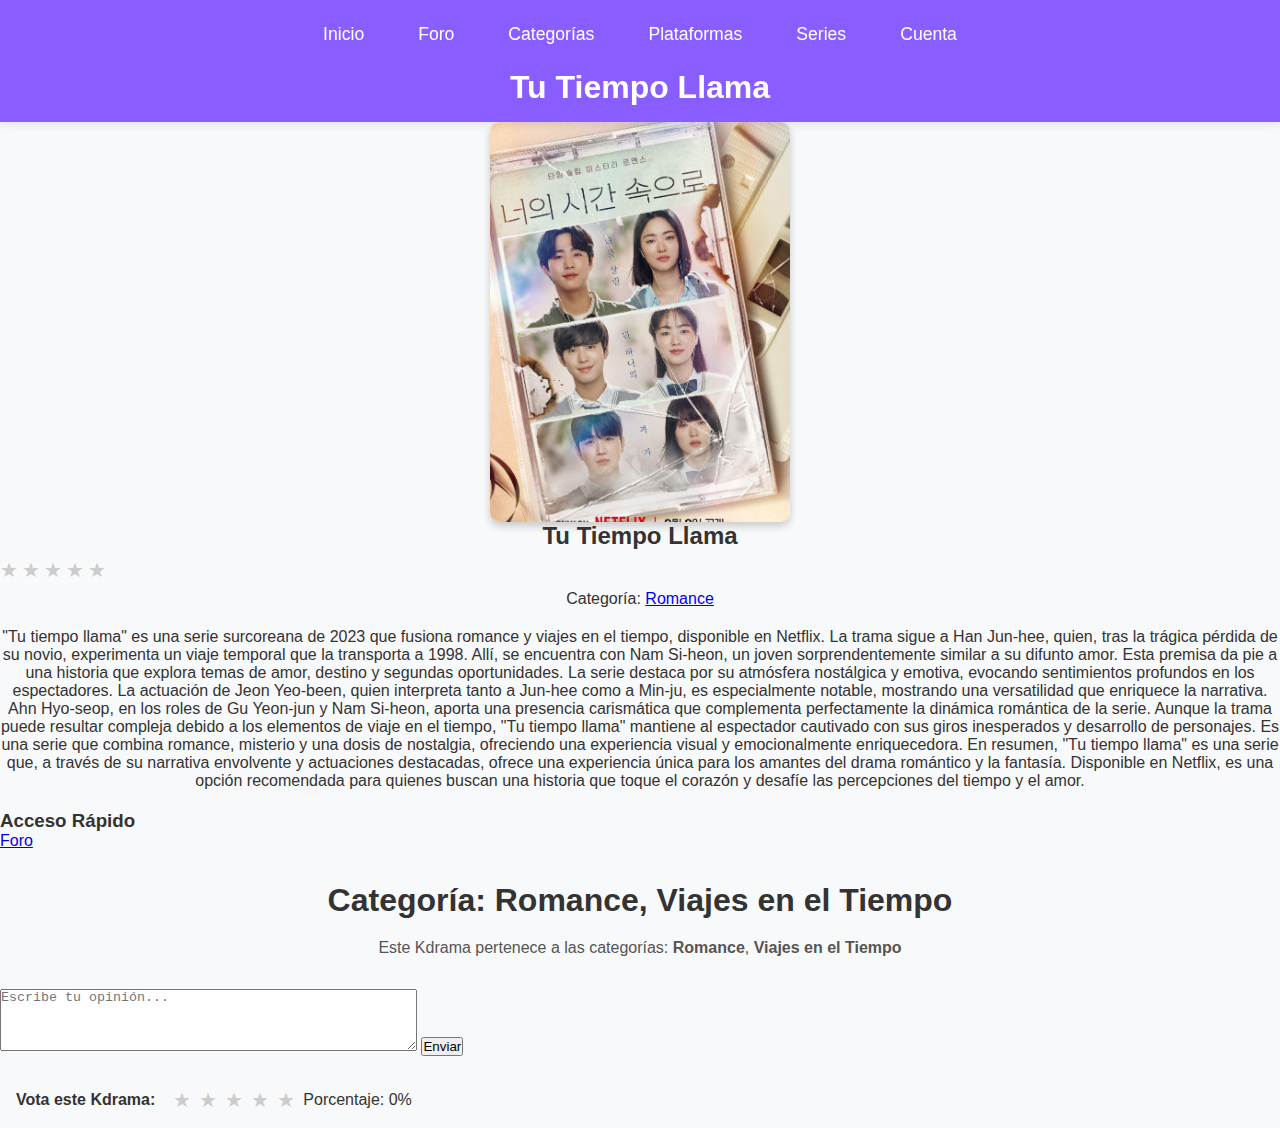
<file: reseñas/1dorama.html>
<!DOCTYPE html>
<html lang="en">
<head>
    <meta charset="UTF-8">
    <meta name="viewport" content="width=device-width, initial-scale=1.0">
    <link rel="stylesheet" href="../style.css">
    <title>Kdramer Reviewer</title> 
</head>

<body class="pagina-principal">

    <header class="barra-navegacion">
        <nav>
            <ul class="menu">
                <li><a href="../index.html">Inicio</a></li>
                <li><a href="../menus/foro.html">Foro</a></li>
                <li><a href="../menus/categorias.html">Categorías</a></li>
                <li><a href="../menus/plataformas.html">Plataformas</a></li>
                <li><a href="../menus/series.html">Series</a></li>
                <li><a href="../menus/cuenta.html">Cuenta</a></li>
            </ul>
        </nav>
        <h1 class="subtitulo">Tu Tiempo Llama</h1>
    </header>

    <!-- Cuadro con imagen, nombre y votación -->
    <div class="reseña">
        <img src="../imagenes/1dorama.jpg" alt="Tu Tiempo Llama">
        <h2>Tu Tiempo Llama</h2>
        <div class="estrellas">
            <span class="estrella" data-value="1" data-kdrama="tuTiempoLlama">&#9733;</span>
            <span class="estrella" data-value="2" data-kdrama="tuTiempoLlama">&#9733;</span>
            <span class="estrella" data-value="3" data-kdrama="tuTiempoLlama">&#9733;</span>
            <span class="estrella" data-value="4" data-kdrama="tuTiempoLlama">&#9733;</span>
            <span class="estrella" data-value="5" data-kdrama="tuTiempoLlama">&#9733;</span>
        </div>
        <div class="clasificacion">
            <p>Categoría: <a href="../menus/categorias/romance.html">Romance</a></p>
        </div>
    </div>



    <!-- Reseña del Kdrama -->
    <div class="reseña">
        <p>        
            "Tu tiempo llama" es una serie surcoreana de 2023 que fusiona romance y viajes en el tiempo, disponible en Netflix. La trama sigue a Han Jun-hee, quien, tras la trágica pérdida de su novio, experimenta un viaje temporal que la transporta a 1998. Allí, se encuentra con Nam Si-heon, un joven sorprendentemente similar a su difunto amor. Esta premisa da pie a una historia que explora temas de amor, destino y segundas oportunidades.
    
            La serie destaca por su atmósfera nostálgica y emotiva, evocando sentimientos profundos en los espectadores. La actuación de Jeon Yeo-been, quien interpreta tanto a Jun-hee como a Min-ju, es especialmente notable, mostrando una versatilidad que enriquece la narrativa. Ahn Hyo-seop, en los roles de Gu Yeon-jun y Nam Si-heon, aporta una presencia carismática que complementa perfectamente la dinámica romántica de la serie.
        
            Aunque la trama puede resultar compleja debido a los elementos de viaje en el tiempo, "Tu tiempo llama" mantiene al espectador cautivado con sus giros inesperados y desarrollo de personajes. Es una serie que combina romance, misterio y una dosis de nostalgia, ofreciendo una experiencia visual y emocionalmente enriquecedora.
        
            En resumen, "Tu tiempo llama" es una serie que, a través de su narrativa envolvente y actuaciones destacadas, ofrece una experiencia única para los amantes del drama romántico y la fantasía. Disponible en Netflix, es una opción recomendada para quienes buscan una historia que toque el corazón y desafíe las percepciones del tiempo y el amor.</p>
    </div>

    <div class="sidebar">
        <h3>Acceso Rápido</h3>
        <ul>
            <li><a href="../menus/foro.html">Foro</a></li>
        </ul>
    </div>
    

    <!-- Categoría -->
    <div class="categorias">
        <h2>Categoría: Romance, Viajes en el Tiempo</h2>
        <p>Este Kdrama pertenece a las categorías: <strong>Romance</strong>, <strong>Viajes en el Tiempo</strong></p>
      </div>
      

    <!-- Sección de comentarios -->
    <div class="opiniones">
        <textarea placeholder="Escribe tu opinión..." rows="4" cols="50"></textarea>
        <button class="enviar" onclick="enviarOpinion()">Enviar</button>
        <div class="comentarios" id="comentarios-dorama">
            <!-- Aquí se mostrarán las opiniones -->
        </div>



    <script>
        function enviarOpinion() {
    const opinion = document.querySelector('.opiniones textarea').value;
    if (opinion) {
        // Guardar la opinión y mostrarla
        const comentarioDiv = document.createElement('div');
        comentarioDiv.textContent = opinion;
        document.getElementById('comentarios-dorama').appendChild(comentarioDiv);
        // Agregar al foro
        const mensajeDiv = document.createElement('div');
        mensajeDiv.textContent = opinion;
        document.getElementById('mensajes-general').appendChild(mensajeDiv);
    }
}
    </script>
    </div>
    
    
    <div class="votacion">
        <h3>Vota este Kdrama:</h3>
        <label class="estrella" data-value="1">&#9733;</label>
        <label class="estrella" data-value="2">&#9733;</label>
        <label class="estrella" data-value="3">&#9733;</label>
        <label class="estrella" data-value="4">&#9733;</label>
        <label class="estrella" data-value="5">&#9733;</label>
        <div id="porcentaje-TuTiempoLlama">Porcentaje: 0%</div>
    </div>
        

<script>
    window.onload = function () {
        const kdrama = "tuTiempoLlama";  // El nombre del Kdrama de esta página
        const voto = JSON.parse(localStorage.getItem('votos')) || {};

        // Actualizar las estrellas según el voto
        const estrellas = document.querySelectorAll(`.estrella[data-kdrama="${kdrama}"]`);
        if (voto[kdrama]) {
            estrellas.forEach(estrella => {
                if (parseInt(estrella.getAttribute('data-value')) <= voto[kdrama]) {
                    estrella.style.color = 'gold';  // Cambia el color a dorado para indicar que está seleccionado
                } else {
                    estrella.style.color = '';  // Restaura el color a su valor original
                }
            });
        }

        // Mostrar el porcentaje del voto
        calcularPorcentaje(kdrama);
    }

    // Calcular el porcentaje de votos
    function calcularPorcentaje(kdrama) {
        const votosKdrama = JSON.parse(localStorage.getItem('votos')) || {};
        const totalVotos = Object.values(votosKdrama).length;
        const votosPositivos = Object.values(votosKdrama).filter(v => v === kdrama).length;
        const porcentaje = (votosPositivos / totalVotos) * 100;

        const porcentajeElemento = document.getElementById(`porcentaje-${kdrama}`);
        porcentajeElemento.textContent = `Porcentaje: ${Math.round(porcentaje)}%`;
    }
    // Este código va en todas las páginas donde haya votos
document.querySelectorAll('.estrella').forEach(estrella => {
    estrella.addEventListener('click', function () {
        const kdrama = estrella.getAttribute('data-kdrama');
        const valor = parseInt(estrella.getAttribute('data-value'));

        let votosKdrama = JSON.parse(localStorage.getItem('votos')) || {};
        if (!votosKdrama[kdrama]) {
            votosKdrama[kdrama] = { votos: [] };
        }

        votosKdrama[kdrama].votos.push(valor);
        localStorage.setItem('votos', JSON.stringify(votosKdrama));

        actualizarEstrellas(kdrama);
        calcularPorcentaje(kdrama);
        actualizarTop3();
    });
});

</script>

        
    

</body>
</html>
</file>
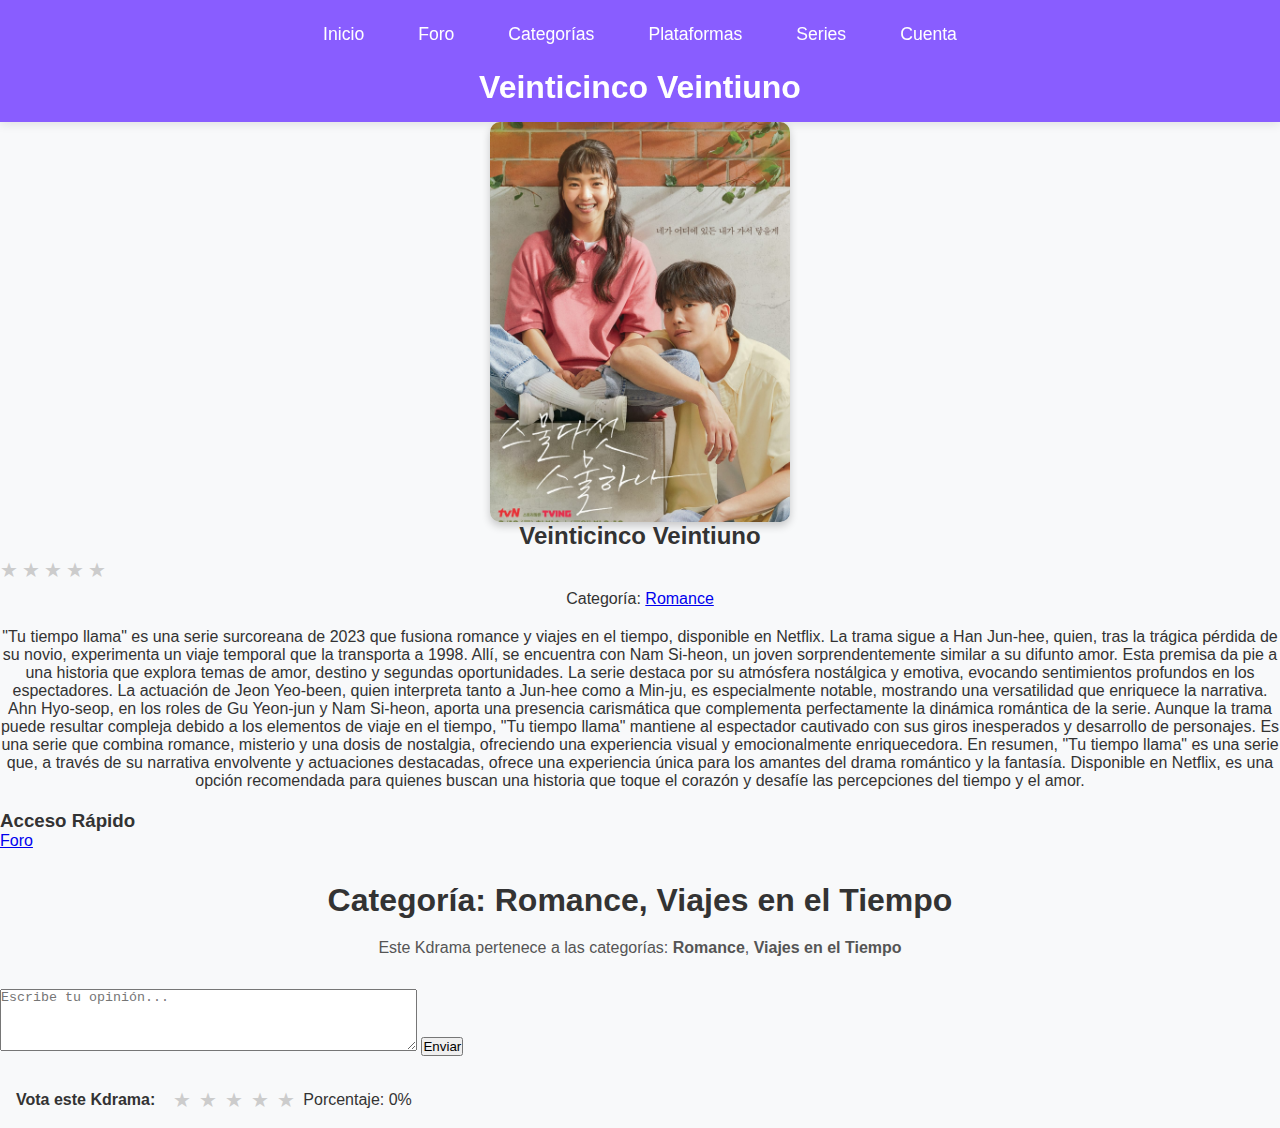
<file: reseñas/2dorama.html>
<!DOCTYPE html>
<html lang="en">
<head>
    <meta charset="UTF-8">
    <meta name="viewport" content="width=device-width, initial-scale=1.0">
    <link rel="stylesheet" href="../style.css">
    <title>Kdramer Reviewer</title> 
</head>

<body class="pagina-principal">

    <header class="barra-navegacion">
        <nav>
            <ul class="menu">
                <li><a href="../index.html">Inicio</a></li>
                <li><a href="../menus/foro.html">Foro</a></li>
                <li><a href="../menus/categorias.html">Categorías</a></li>
                <li><a href="../menus/plataformas.html">Plataformas</a></li>
                <li><a href="../menus/series.html">Series</a></li>
                <li><a href="../menus/cuenta.html">Cuenta</a></li>
            </ul>
        </nav>
        <h1 class="subtitulo">Veinticinco Veintiuno</h1>
    </header>

    <!-- Cuadro con imagen, nombre y votación -->
    <div class="reseña">
        <img src="../imagenes/2dorama.jpg" alt="Veinticinco Veintiuno">
        <h2>Veinticinco Veintiuno</h2>
        <div class="estrellas">
            <span class="estrella" data-value="1" data-kdrama="Veinticinco Veintiuno">&#9733;</span>
            <span class="estrella" data-value="2" data-kdrama="Veinticinco Veintiuno">&#9733;</span>
            <span class="estrella" data-value="3" data-kdrama="Veinticinco Veintiuno">&#9733;</span>
            <span class="estrella" data-value="4" data-kdrama="Veinticinco Veintiuno">&#9733;</span>
            <span class="estrella" data-value="5" data-kdrama="Veinticinco Veintiuno">&#9733;</span>
        </div>
        <div class="clasificacion">
            <p>Categoría: <a href="../menus/categorias/romance.html">Romance</a></p>
        </div>
    </div>



    <!-- Reseña del Kdrama -->
    <div class="reseña">
        <p>        
            "Tu tiempo llama" es una serie surcoreana de 2023 que fusiona romance y viajes en el tiempo, disponible en Netflix. La trama sigue a Han Jun-hee, quien, tras la trágica pérdida de su novio, experimenta un viaje temporal que la transporta a 1998. Allí, se encuentra con Nam Si-heon, un joven sorprendentemente similar a su difunto amor. Esta premisa da pie a una historia que explora temas de amor, destino y segundas oportunidades.
    
            La serie destaca por su atmósfera nostálgica y emotiva, evocando sentimientos profundos en los espectadores. La actuación de Jeon Yeo-been, quien interpreta tanto a Jun-hee como a Min-ju, es especialmente notable, mostrando una versatilidad que enriquece la narrativa. Ahn Hyo-seop, en los roles de Gu Yeon-jun y Nam Si-heon, aporta una presencia carismática que complementa perfectamente la dinámica romántica de la serie.
        
            Aunque la trama puede resultar compleja debido a los elementos de viaje en el tiempo, "Tu tiempo llama" mantiene al espectador cautivado con sus giros inesperados y desarrollo de personajes. Es una serie que combina romance, misterio y una dosis de nostalgia, ofreciendo una experiencia visual y emocionalmente enriquecedora.
        
            En resumen, "Tu tiempo llama" es una serie que, a través de su narrativa envolvente y actuaciones destacadas, ofrece una experiencia única para los amantes del drama romántico y la fantasía. Disponible en Netflix, es una opción recomendada para quienes buscan una historia que toque el corazón y desafíe las percepciones del tiempo y el amor.</p>
    </div>

    <div class="sidebar">
        <h3>Acceso Rápido</h3>
        <ul>
            <li><a href="../menus/foro.html">Foro</a></li>
        </ul>
    </div>
    

    <!-- Categoría -->
    <div class="categorias">
        <h2>Categoría: Romance, Viajes en el Tiempo</h2>
        <p>Este Kdrama pertenece a las categorías: <strong>Romance</strong>, <strong>Viajes en el Tiempo</strong></p>
    </div>

    <!-- Sección de comentarios -->
    <div class="opiniones">
        <textarea placeholder="Escribe tu opinión..." rows="4" cols="50"></textarea>
        <button class="enviar" onclick="enviarOpinion()">Enviar</button>
        <div class="comentarios" id="comentarios-dorama">
            <!-- Aquí se mostrarán las opiniones -->
        </div>



    <script>
        function enviarOpinion() {
    const opinion = document.querySelector('.opiniones textarea').value;
    if (opinion) {
        // Guardar la opinión y mostrarla
        const comentarioDiv = document.createElement('div');
        comentarioDiv.textContent = opinion;
        document.getElementById('comentarios-dorama').appendChild(comentarioDiv);
        // Agregar al foro
        const mensajeDiv = document.createElement('div');
        mensajeDiv.textContent = opinion;
        document.getElementById('mensajes-general').appendChild(mensajeDiv);
    }
}
    </script>
    </div>
    
    
    <div class="votacion">
        <h3>Vota este Kdrama:</h3>
        <label class="estrella" data-value="1">&#9733;</label>
        <label class="estrella" data-value="2">&#9733;</label>
        <label class="estrella" data-value="3">&#9733;</label>
        <label class="estrella" data-value="4">&#9733;</label>
        <label class="estrella" data-value="5">&#9733;</label>
        <div id="porcentaje-TuTiempoLlama">Porcentaje: 0%</div>
    </div>
        

<script>
    window.onload = function () {
        const kdrama = "Veinticinco Veintiuno";  // El nombre del Kdrama de esta página
        const voto = JSON.parse(localStorage.getItem('votos')) || {};

        // Actualizar las estrellas según el voto
        const estrellas = document.querySelectorAll(`.estrella[data-kdrama="${kdrama}"]`);
        if (voto[kdrama]) {
            estrellas.forEach(estrella => {
                if (parseInt(estrella.getAttribute('data-value')) <= voto[kdrama]) {
                    estrella.style.color = 'gold';  // Cambia el color a dorado para indicar que está seleccionado
                } else {
                    estrella.style.color = '';  // Restaura el color a su valor original
                }
            });
        }

        // Mostrar el porcentaje del voto
        calcularPorcentaje(kdrama);
    }

    // Calcular el porcentaje de votos
    function calcularPorcentaje(kdrama) {
        const votosKdrama = JSON.parse(localStorage.getItem('votos')) || {};
        const totalVotos = Object.values(votosKdrama).length;
        const votosPositivos = Object.values(votosKdrama).filter(v => v === kdrama).length;
        const porcentaje = (votosPositivos / totalVotos) * 100;

        const porcentajeElemento = document.getElementById(`porcentaje-${kdrama}`);
        porcentajeElemento.textContent = `Porcentaje: ${Math.round(porcentaje)}%`;
    }
    // Este código va en todas las páginas donde haya votos
document.querySelectorAll('.estrella').forEach(estrella => {
    estrella.addEventListener('click', function () {
        const kdrama = estrella.getAttribute('data-kdrama');
        const valor = parseInt(estrella.getAttribute('data-value'));

        let votosKdrama = JSON.parse(localStorage.getItem('votos')) || {};
        if (!votosKdrama[kdrama]) {
            votosKdrama[kdrama] = { votos: [] };
        }

        votosKdrama[kdrama].votos.push(valor);
        localStorage.setItem('votos', JSON.stringify(votosKdrama));

        actualizarEstrellas(kdrama);
        calcularPorcentaje(kdrama);
        actualizarTop3();
    });
});

</script>

        
    

</body>
</html>
</file>
<file: style.css>
/* ------------------------- */
/* RESET GENERAL Y TIPOGRAFÍA */
/* ------------------------- */
* {
    margin: 0;
    padding: 0;
    box-sizing: border-box;
}

body {
    font-family: 'Noto Sans', sans-serif;
    background-color: #FFFFFF;
    color: #333333;
}

/* ------------------------- */
/* BARRA DE NAVEGACIÓN */
/* ------------------------- */
.barra-navegacion {
    background-color: #895DFF;
    color: white;
    padding: 1rem 0;
    position: sticky;
    top: 0;
    z-index: 100;
    box-shadow: 0 2px 10px rgba(0,0,0,0.1);
}

/* ------------------------- */
/* HEADER Y TÍTULO PRINCIPAL */
/* ------------------------- */
header {
    display: flex;
    flex-direction: column;
    align-items: center;
}

.titulo {
    font-size: 2rem;
    color: white;
    margin: 10px 0;
    margin-top: 0.5rem;
    text-shadow: 1px 1px 3px rgba(0, 0, 0, 0.2);
    text-align: center;
}

/* ------------------------- */
/* MENÚ PRINCIPAL */
/* ------------------------- */
.menu {
    list-style: none;
    display: flex;
    justify-content: center;
    flex-wrap: wrap;
    gap: 1.5rem;
    padding: 0;
    width: 100%;
    max-width: 1200px;
    margin: 0 auto;
    margin-bottom: 1rem;
}

.menu li {
    position: relative;
}

.menu a {
    text-decoration: none;
    color: white;
    font-size: 1.1rem;
    font-weight: 500;
    padding: 8px 15px;
    border-radius: 30px;
    transition: all 0.3s ease;
    display: inline-block;
}

.menu a:hover {
    color: #ffcc00;
    background-color: transparent;
    transform: translateY(-2px);
    box-shadow: none;
    text-decoration: underline;
}

.menu a:hover::after {
    width: 70%;
    left: 15%;
}

.menu a.active {
    background-color: #9d79ff;
    color: #ffffff;
    font-weight: bold;
}

/* ------------------------- */
/* LISTADO PRINCIPAL DE K-DRAMAS */
/* ------------------------- */
.pagina-principal {
    background-color: #f8f9fa;
    min-height: 100vh;
}

.pagina-principal .listado-dramas {
    display: flex;
    flex-direction: column;
    align-items: center;
    gap: 20px;
    padding: 10px;
    max-width: 900px;
    margin: 0 auto;
    justify-content: space-between;
}

.pagina-principal .listado-dramas .drama {
    display: flex;
    align-items: center;
    background: white;
    padding: 15px;
    border-radius: 10px;
    box-shadow: 2px 2px 10px rgba(0, 0, 0, 0.2);
    width: 100%;
    max-width: 800px;
    margin-bottom: 20px;
}

.pagina-principal .listado-dramas .drama img {
    width: 150px;
    height: auto;
    object-fit: cover;
    border-radius: 10px;
    max-width: 150px;
}

/* ------------------------- */
/* SISTEMA DE VOTACIÓN */
/* ------------------------- */
.votacion {
    display: flex;
    flex-wrap: wrap;
    align-items: center;
    gap: 0.5rem;
    margin-top: 1rem;
    cursor: pointer;
    padding: 1rem;
}

.votacion > h3 {
    display: inline-block;
    margin: 0 10px 0 0;
    vertical-align: middle;
    font-size: 16px;
    color: #333;
    cursor: pointer;
}

.estrellas {
    font-size: 2rem;
    color: #ccc;
    cursor: pointer;
    gap: 0.25rem;
    vertical-align: middle;
    display: flex;
    margin: 0.5rem 0;
}

.estrella {
    cursor: pointer;
    font-size: 20px;
    color: #ccc;
    transition: color 0.2s;
}

.estrella:hover,
.estrella.active,
.estrella.seleccionada {
    color: gold;
}

.estrellas-con-porcentaje {
    display: flex;
    align-items: center;
    gap: 8px;
    margin-top: 12px;
}

.estrella-form {
    cursor: pointer;
    color: #ccc;
    transition: color 0.2s;
}

.estrella-form:hover, .estrella-form.active {
    color: gold;
}

.porcentajes-kdrama {
    display: inline-block;
    margin-left: 10px;
    font-size: 1.25rem;
    font-weight: bold;
    color: #666;
    background: #f8f9fa;
    padding: 0.25rem 0.5rem;
    border-radius: 1rem;
}

.porcentaje {
    font-size: 14px;
    color: #333;
    font-weight: bold;
    margin-left: 8px;
}

/* ------------------------- */
/* TOP 3 RANKING */
/* ------------------------- */
.top-rank {
    font-size: 2.5rem;
    font-weight: bold;
    color: #fff;
    background-color: #f39c12;
    padding: 10px 15px;
    border-radius: 50%;
    display: inline-block;
    text-align: center;
    box-shadow: 0 4px 12px rgba(0, 0, 0, 0.2);
    position: absolute;
    top: 10px;
    left: 10px;
    z-index: 1;
}

.top-rank:hover {
    background-color: #e67e22;
    transform: scale(1.1);
    cursor: pointer;
}

.top-dramas {
    background-color: #fff;
    border-radius: 10px;
    box-shadow: 0 4px 8px rgba(0, 0, 0, 0.1);
    max-width: 900px;
    margin: 30px auto;
    padding: 20px;
    text-align: center;
}

.top-dramas h2 {
    color: #895DFF;
    font-size: 2rem;
    margin-bottom: 20px;
}

.top-dramas .top-lista {
    display: flex;
    justify-content: space-between;
    gap: 20px;
    flex-wrap: wrap;
    align-items: flex-start;
    width: 100%;
}

.top-dramas .top-lista .drama {
    display: flex;
    flex-direction: column;
    align-items: center;
    background-color: white;
    border-radius: 10px;
    padding: 15px;
    width: 250px;
    box-shadow: 0 4px 8px rgba(0, 0, 0, 0.1);
    position: relative;
}

.top-dramas .top-lista .drama h3 {
    font-size: 1.2rem;
    color: #895DFF;
    background-color: #fff;
    padding: 5px 10px;
    border-radius: 5px;
    margin-bottom: 10px;
    text-align: center;
    font-weight: bold;
}

.top-dramas .top-lista .drama img {
    width: 100%;
    height: auto;
    object-fit: contain;
    border-radius: 10px;
    margin-bottom: 10px;
    max-height: 200px;
}

/* ------------------------- */
/* GRID EN INDEX */
/* ------------------------- */
.listado-dramas {
    display: grid;
    grid-template-columns: repeat(auto-fit, minmax(280px, 1fr));
    gap: 2rem;
    padding: 2rem;
}

.drama {
    background: #fff;
    border: 1px solid #ddd;
    border-radius: 12px;
    overflow: hidden;
    box-shadow: 0 4px 10px rgba(0, 0, 0, 0.05);
    display: flex;
    flex-direction: column;
    transition: transform 0.3s ease;
}

.drama a {
    display: block;
    position: relative;
    overflow: hidden;
    border-radius: 12px;
    box-shadow: 0 8px 20px rgba(0, 0, 0, 0.15);
    transition: all 0.4s cubic-bezier(0.2, 0.9, 0.4, 1.1);
    border: 3px solid transparent;
}

.drama a:hover {
    border-color: #895DFF;
}

.drama:hover {
    transform: scale(1.03);
    box-shadow: 0 12px 25px rgba(0, 0, 0, 0.2);
    border-color: #895DFF;
}

.drama img {
    width: 100%;
    height: 280px;
    object-fit: cover;
    transition: transform 0.5s ease;
    filter: brightness(0.95) saturate(0.9);
    background: white;
    border: 1px solid #eee;
    box-shadow: inset 0 0 10px rgba(0,0,0,0.05);
}

.drama:hover img {
    transform: scale(1.05);
    filter: brightness(1) saturate(1.1);
}

.info {
    display: flex;
    flex-direction: column;
    align-items: center;
}

.drama .info {
    padding: 20px;
    font-family: 'Arial', sans-serif;
    color: #333;
}

.drama h2 {
    font-size: 1.4rem;
    color: #222;
    margin-bottom: 12px;
    text-align: center;
}

.drama p {
    font-size: 1rem;
    color: #555;
    line-height: 1.6;
    margin-bottom: 16px;
}

/* ------------------------- */
/* BOTÓN VER MÁS */
/* ------------------------- */
.boton, .drama .boton {
    display: inline-block;
    text-align: center;
    background-color: #ff6b81;
    color: #fff;
    padding: 8px 16px;
    border-radius: 8px;
    text-decoration: none;
    font-weight: bold;
    transition: background 0.3s ease;
}

.boton:hover, .drama .boton:hover {
    background-color: #e55b6e;
}

/* ------------------------- */
/* RESEÑAS Y FORO */
/* ------------------------- */
.foro-cuadro {
    background-color: #f1f1f1;
    padding: 20px;
    margin: 20px auto;
    max-width: 900px;
    border-radius: 8px;
    box-shadow: 0 4px 8px rgba(0, 0, 0, 0.1);
    text-align: center;
}

.reseña, .reseña-container {
    text-align: center;
    margin-bottom: 20px;
}

.reseña img {
    display: block;
    margin: 0 auto;
    width: 100%;
    max-width: 300px;
    height: 400px;
    object-fit: cover;
    border-radius: 10px;
    box-shadow: 0 4px 8px rgba(0, 0, 0, 0.2);
}

.resenas-container {
    margin-top: 60px;
}

.reseña-container h1 {
    font-size: 2rem;
    color: #333;
    text-align: center;
}

.resenas-container h3 {
    font-size: 2rem;
    font-weight: bold;
    color: #333;
    margin-bottom: 30px;
}

.reseña-container .votacion {
    justify-content: center;
    display: flex;
}

#lista-resenas .card {
    margin-bottom: 1rem;
}

/* ------------------------- */
/* CATEGORÍAS */
/* ------------------------- */
.categorias {
    padding: 2rem 0;
    text-align: center;
}

.categorias h2 {
    font-size: 2rem;
    margin-bottom: 20px;
}

.categorias p {
    font-size: 1rem;
    color: #555;
}

.card {
    border-radius: 0.12px;
    overflow: hidden;
    transition: transform 0.3s, box-shadow 0.3s;
    border: none;
    box-shadow: 0 4px 20px rgba(0, 0, 0, 0.08);
    height: 100%;
}

.card:hover {
    transform: translateY(-5px);
    box-shadow: 0 10px 20px rgba(0,0,0,0.1);
}

.card-img-top {
    height: 250px;
    object-fit: cover;
    width: 100%;
}

.card-body {
    padding: 25px;
    background-color: #f8f9fa;
    border-radius: 10px;
}

.card-title {
    font-size: 1.2rem;
    font-weight: bold;
    color: #333;
    margin-bottom: 10px;
}

.card-text {
    font-size: 1rem;
    color: #555;
    margin-bottom: 20px;
}

.card.border-0.shadow-sm {
    border: none !important;
    border-radius: 10px !important;
    box-shadow: 0 5px 15px rgba(0,0,0,0.1) !important;
    overflow: hidden;
}

/* Estilos para la página de categorías */
.btn-categoria {
    padding: 0.5rem 1.5rem;
    border-radius: 50px;
    font-weight: 500;
    transition: all 0.3s ease;
    border: 2px solid #895DFF;
    background-color: white;
    color: #895DFF;
}

.btn-categoria:hover,
.btn-categoria.active {
    background-color: #895DFF;
    color: white;
    transform: translateY(-2px);
    box-shadow: 0 4px 8px rgba(0,0,0,0.1);
}

#titulo-categoria-seleccionada {
    color: #895DFF;
    font-weight: 700;
    border-bottom: 2px solid #895DFF;
    padding-bottom: 0.5rem;
}

.card-dorama {
    border: none;
    border-radius: 12px;
    overflow: hidden;
    box-shadow: 0 5px 15px rgba(0,0,0,0.08);
    transition: transform 0.3s ease;
    height: 100%;
}

.card-dorama:hover {
    transform: translateY(-5px);
    box-shadow: 0 8px 25px rgba(0,0,0,0.12);
}

.card-dorama-img {
    height: 250px;
    object-fit: cover;
    width: 100%;
}

.badge-categoria {
    font-size: 0.8rem;
    font-weight: 500;
    margin-right: 0.3rem;
    margin-bottom: 0.3rem;
}

.text-warning {
    color: gold;
    font-size: 1.3rem;
    letter-spacing: 2px;
}

.text-muted {
    font-size: 0.85rem;
}

.pagina-dorama {
    background-color: #f8f9fa;
    min-height: 100vh;
}

.dorama-header {
    margin-bottom: 30px;
}

.dorama-portada {
    box-shadow: 0 5px 15px rgba(0,0,0,0.1);
    border-radius: 10px;
    overflow: hidden;
    height: 100%;
}

.dorama-info-card {
    border: none;
    border-radius: 10px;
    box-shadow: 0 5px 15px rgba(0,0,0,0.1);
    height: 100%;
}

.dorama-titulo {
    font-size: 2rem;
    color: #333;
    margin-bottom: 20px;
    font-weight: 700;
}

.dorama-metadata {
    background-color: #f8f9fa;
    border-radius: 8px;
    padding: 15px;
    margin-bottom: 20px;
}

.dorama-sinopsis {
    background-color: #f8f9fa;
    border-radius: 10px;
    padding: 20px;
    margin-bottom: 25px;
}

.dorama-sinopsis h4 {
    color: #333;
    margin-bottom: 15px;
    font-size: 1.5rem;
}

.dorama-sinopsis p {
    color: #555;
    line-height: 1.7;
    text-align: justify;
}

.dorama-img {
    max-width: 100px;
    height: auto;
    border-radius: 5px;
    margin-right: 15px;
}

/* Badges de categorías */
.badge {
    font-weight: 500;
    padding: 0.5em 0.8em;
    margin-right: 0.5em;
}

/* Estilo para la sección de sinopsis (que incluye la reseña) */
.sinopsis {
    margin: 25px 0;
    padding: 20px;
    background-color: #f8f9fa;
    border-radius: 10px;
}

.sinopsis h4 {
    font-size: 1.5rem;
    color: #333;
    margin-bottom: 15px;
}

.sinopsis p {
    font-size: 1rem;
    line-height: 1.7;
    color: #555;
    text-align: justify;
}


/* ------------------------- */
/* FORMULARIO DE OPINIÓN */
/* ------------------------- */
.formulario-opinion {
    margin-top: 20px;
    padding: 20px;
    background-color: #f9f9f9;
    border-radius: 10px;
    box-shadow: 0 2px 10px rgba(0, 0, 0, 0.1);
}

.formulario-opinion h3 {
    font-size: 1.5rem;
    margin-bottom: 10px;
}

.formulario-opinion textarea {
    width: 100%;
    height: 100px;
    padding: 10px;
    border-radius: 10px;
    border: 1px solid #ddd;
    margin-bottom: 10px;
}

.formulario-opinion button {
    background-color: #895DFF;
    color: white;
    padding: 10px 15px;
    border-radius: 5px;
    border: none;
    cursor: pointer;
}

.formulario-opinion button:hover {
    background-color: #7b4ec7;
}

/* ------------------------- */
/* RESPONSIVE DESIGN */
/* ------------------------- */
@media (max-width: 1024px) {
    .top-dramas .top-lista {
        flex-direction: column;
    }

    .top-dramas .top-lista .drama img {
        width: 100%;
    }

    .top-dramas .top-lista .drama h3 {
        font-size: 1rem;
    }
}

@media (max-width: 992px) {
    .card-img-top {
        height: 400px;
    }
}

@media (max-width: 768px) {
    .menu {
        flex-direction: column;
        align-items: center;
        gap: 1rem;
        flex-wrap: wrap;
    }

    .menu li {
        margin: 0 10px;
    }

    .menu a {
        width: 80%;
        text-align: center;
        padding: 10px;
    }

    .menu a:hover {
        transform: none;
        background-color: rgba(255, 255, 255, 0.1);
    }

    .drama img {
        height: 200px;
    }

    .card-body {
        padding: 15px;
    }

    .card-title {
        font-size: 1.1rem;
    }
        
    .card-img-top {
        height: 350px;
    }

    .dorama-titulo {
        font-size: 1.5rem;
    }
    
    .dorama-sinopsis {
        padding: 15px;
    }

    .btn-categoria {
        padding: 0.4rem 1rem;
        font-size: 0.9rem;
    }
    
    .card-dorama-img {
        height: 200px;
    }
}

/* Asegura que los elementos del Top 3 estén alineados en fila */
#top-3 {
    display: flex;
    flex-wrap: nowrap; /* evita que se bajen a otra línea */
    justify-content: center;
    gap: 20px;
}

/* Estilo básico para cada K-drama dinámico */
#top-3 .drama {
    flex: 1 1 30%;
    max-width: 30%;
    text-align: center;
    border: 1px solid #ddd;
    border-radius: 8px;
    padding: 10px;
    box-shadow: 2px 2px 10px rgba(118, 6, 255, 0.1);
}

/* Asegúrate que las imágenes tengan el mismo tamaño */
#top-3 .drama img {
    width: 100%;
    height: auto;
    border-radius: 8px;
}
</file>
